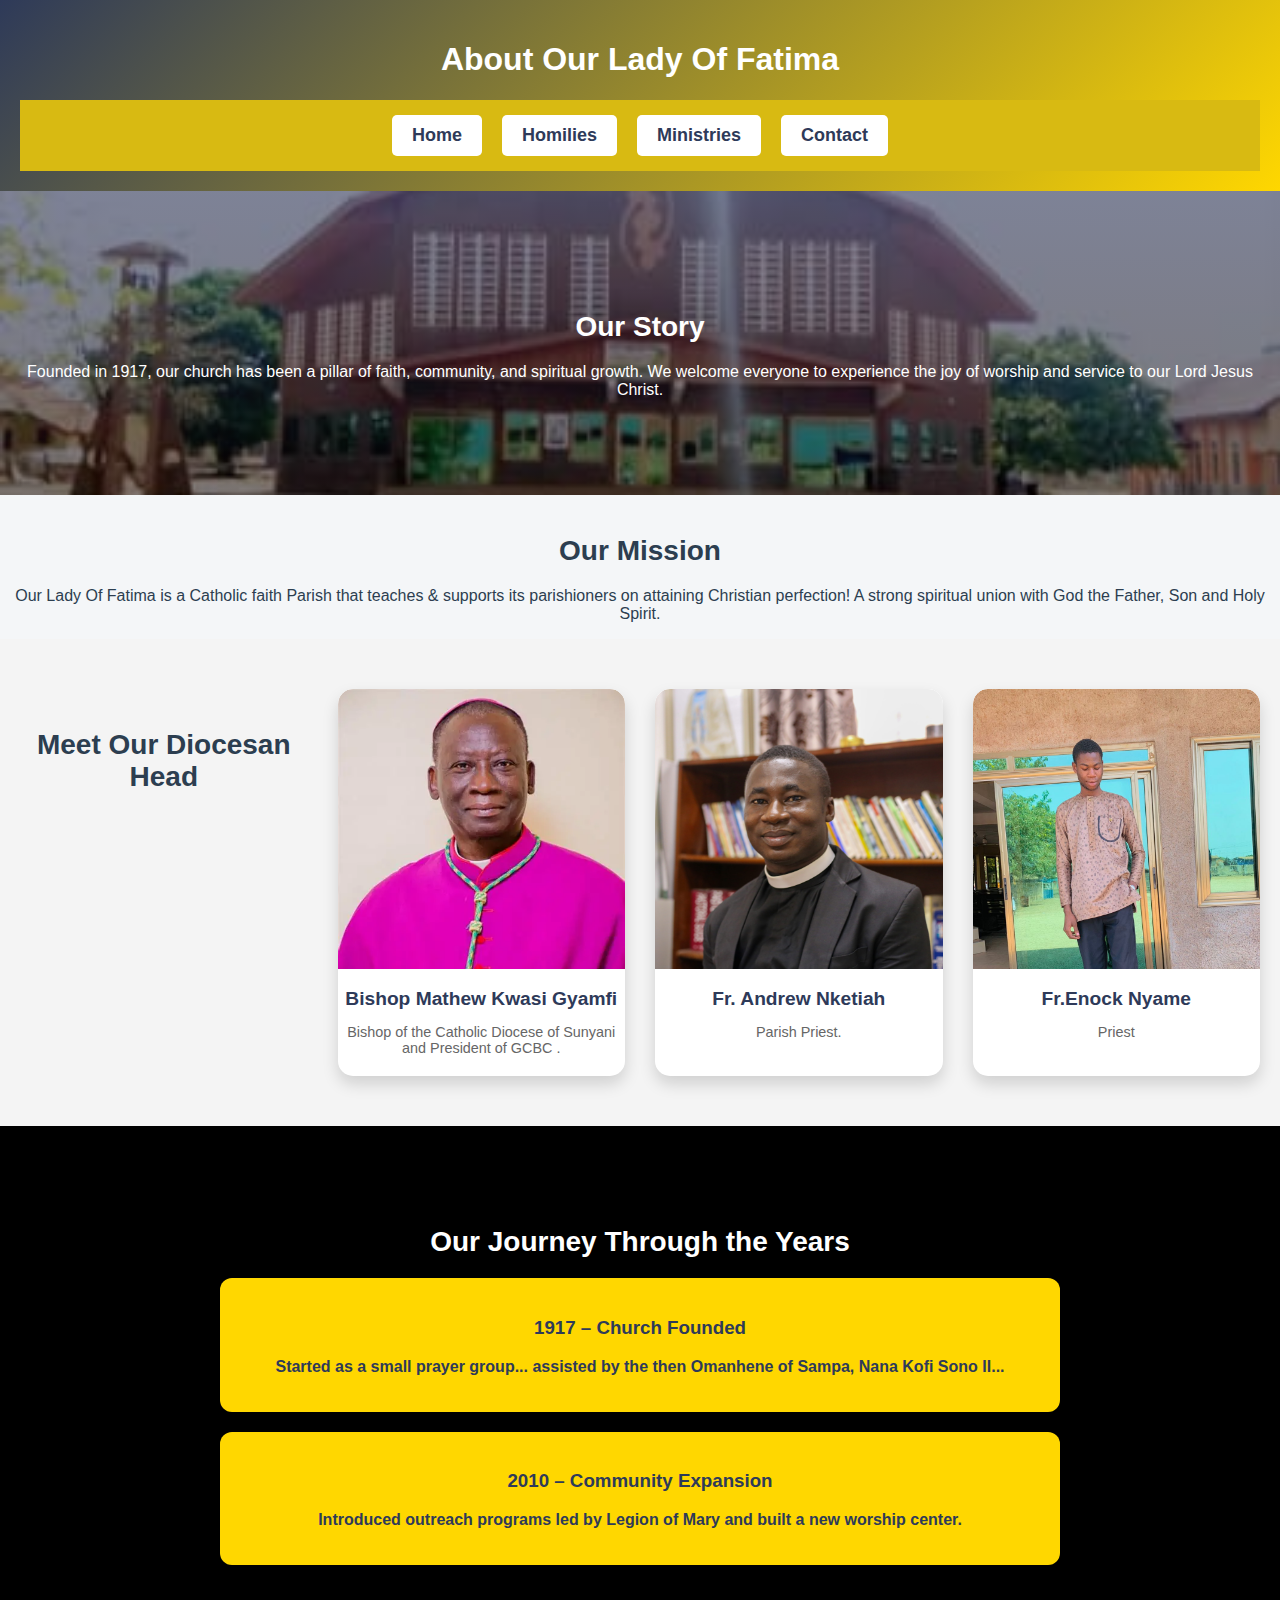
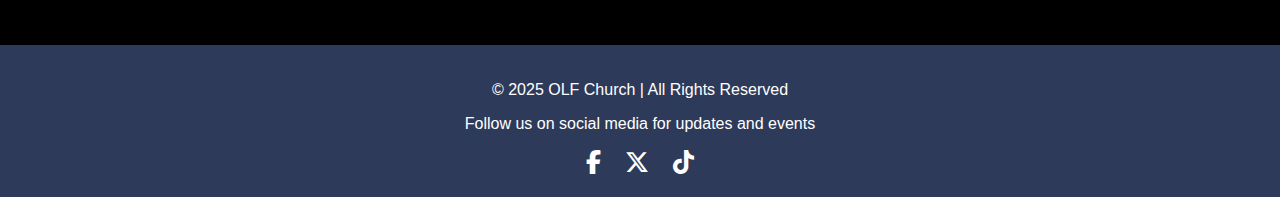
<file: about.html>
<!DOCTYPE html>
<html lang="en">
<head>
    <meta charset="UTF-8">
    <title>About Our Church</title>
    <link rel="stylesheet" href="styles.css">
</head>
<body>
    <header>
        <h1>About Our Lady Of Fatima</h1>
        <nav>
            <a href="index.html">Home</a> 
            <a href="Homilies.html">Homilies</a>
            <a href="ministries.html">Ministries</a>
            <a href="contact.html">Contact</a>
            <link rel="stylesheet" href="https://cdnjs.cloudflare.com/ajax/libs/font-awesome/6.5.0/css/all.min.css">

 
        </nav>
    </header>

    <section class="about">
        <h2>Our Story</h2>
        <p>Founded in 1917, our church has been a pillar of faith, community, and spiritual growth. We welcome everyone to experience the joy of worship and service to our Lord Jesus Christ.</p>
    </section>

    <section class="mission">
        <h2>Our Mission</h2>
        <p>Our Lady Of Fatima is a Catholic faith Parish that teaches & supports its parishioners on attaining Christian perfection! A strong spiritual union with God the Father, Son and Holy Spirit.</p>
    </section>

    <section class="leadership">
        <h2>Meet Our Diocesan Head</h2>
        <div class="leader-card">
            <img src="images/OIP (1).webp" alt="Senior Pastor">
            <h3>Bishop Mathew Kwasi Gyamfi </h3>
            <p>Bishop of the Catholic Diocese of Sunyani and President of GCBC .</p>
        </div>
        <div class="leader-card">
            <img src="images/FR.-ALBIN-5-USE-1-scaled.jpg" alt="Parish Priest ">
            <h3>Fr. Andrew Nketiah</h3>
            <p>Parish Priest.</p>
        </div>
        <div class="leader-card">
            <img src="images/WhatsApp Image 2025-06-20 at 16.43.28.jpeg" alt="Worship Leader">
            <h3>Fr.Enock Nyame</h3>
            <p> Priest</p>
        </div>
    </section>

    <section class="history">
  <h2>Our Journey Through the Years</h2>

  <div class="timeline-event">
    <h3>1917 – Church Founded</h3>
    <p>Started as a small prayer group... assisted by the then Omanhene of Sampa, Nana Kofi Sono II...</p>
  </div>

  <div class="timeline-event">
    <h3>2010 – Community Expansion</h3>
    <p>Introduced outreach programs led by Legion of Mary and built a new worship center.</p>
  </div>
</section>
     <footer>
        <p>&copy; 2025 OLF Church | All Rights Reserved</p>
        <p>Follow us on social media for updates and events</p>
        <div class="social-icons">
  <a href="https://web.facebook.com/sampaolfparish" target="_blank"><i class="fab fa-facebook-f"></i></a>
  <a href="https://x.com/YourChurchHandle" target="_blank"><i class="fab fa-x-twitter"></i></a>
  <a href="https://www.tiktok.com/@olfparishsampacds?lang=en" target="_blank"><i class="fab fa-tiktok"></i></a>
</div>
        
</footer>
    
</body>
</html>
</file>
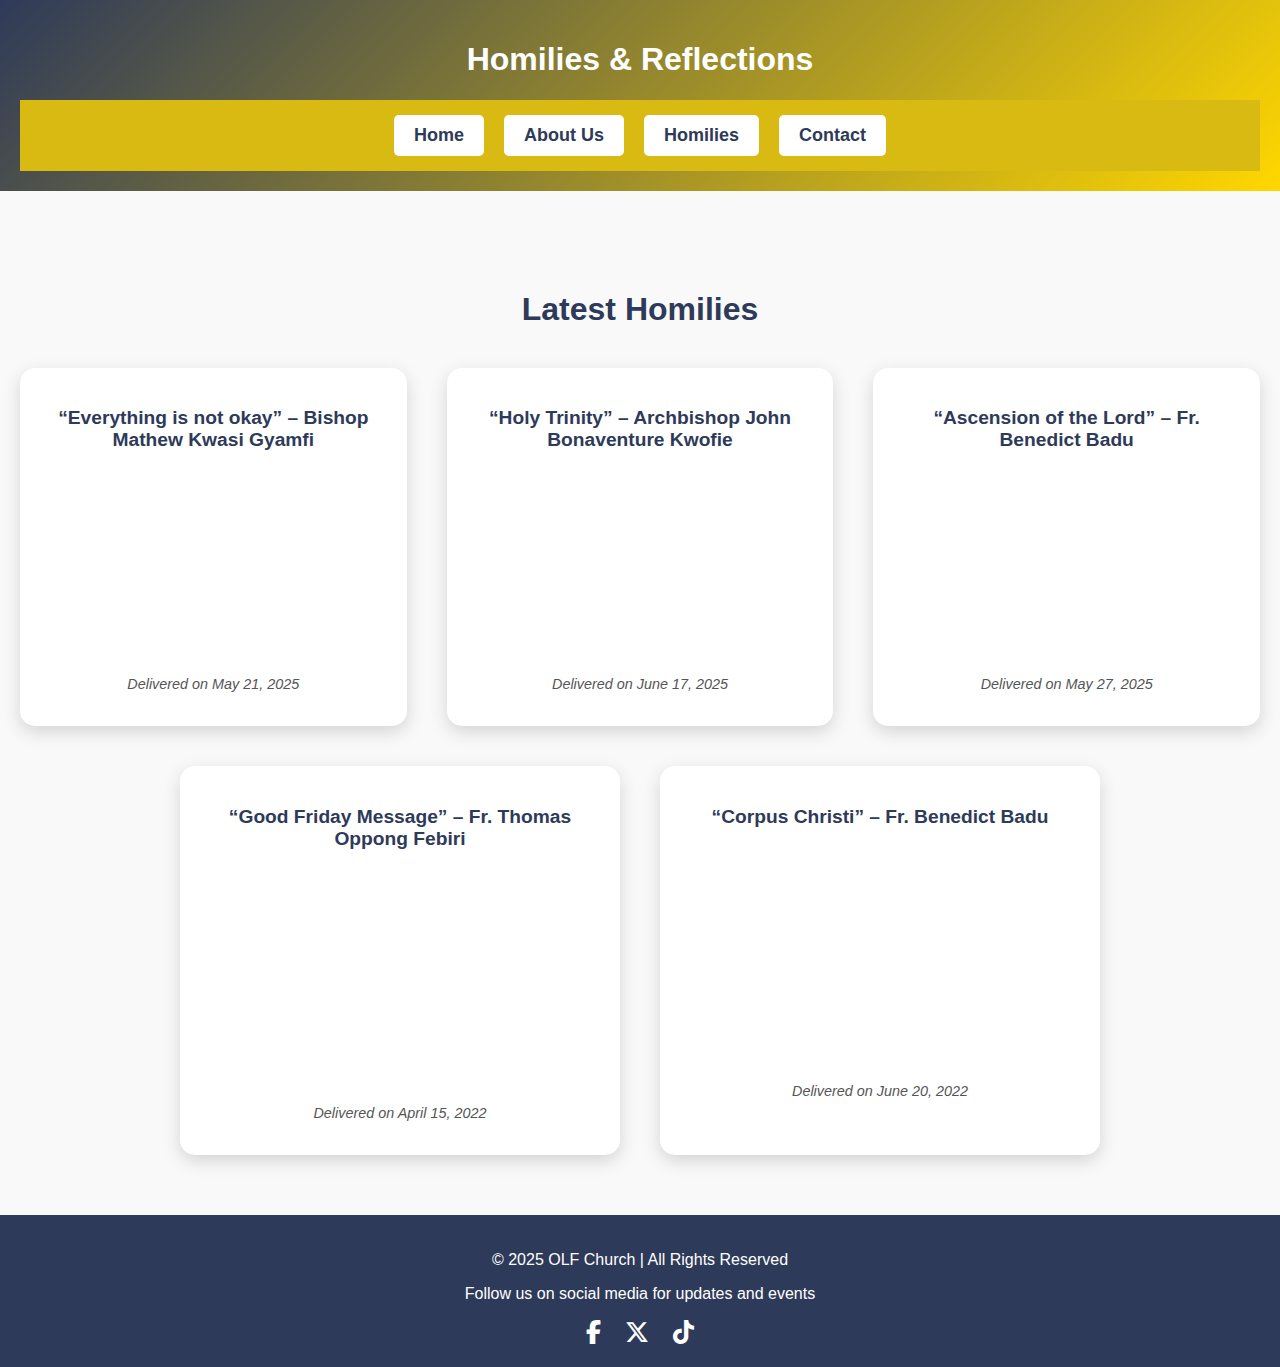
<file: Homilies.html>
<!DOCTYPE html>
<html lang="en">
<head>
  <meta charset="UTF-8">
  <title>Homilies | Our Church</title>
  <link rel="stylesheet" href="styles.css">
  <link rel="stylesheet" href="https://cdnjs.cloudflare.com/ajax/libs/font-awesome/6.5.0/css/all.min.css">

</head>
<body>

  <header>
    <h1>Homilies & Reflections</h1>
    <nav>
      <a href="index.html">Home</a>
      <a href="about.html">About Us</a>
      <a href="ministries.html">Homilies</a>
      <a href="contact.html">Contact</a>
    </nav>
  </header>
<section class="homilies">
  <h2>Latest Homilies</h2>
  <div class="homily-grid">

    <!-- Homily 1 -->
    <div class="homily-card">
      <h3>“Everything is not okay” – Bishop Mathew Kwasi Gyamfi</h3>
      <div class="video-wrapper">
        <iframe src="https://www.youtube.com/embed/H2yxmC_FLZs" title="Homily Video" allowfullscreen></iframe>
      </div>
      <p><em>Delivered on May 21, 2025</em></p>
    </div>

    <!-- Homily 2 -->
    <div class="homily-card">
      <h3>“Holy Trinity” – Archbishop John Bonaventure Kwofie</h3>
      <div class="video-wrapper">
        <iframe src="https://www.youtube.com/embed/1mQ-YjfgauA" title="The Light in Darkness Homily" allowfullscreen></iframe>
      </div>
      <p><em>Delivered on June 17, 2025</em></p>
    </div>

    <!-- Homily 3 -->
    <div class="homily-card">
      <h3>“Ascension of the Lord” – Fr. Benedict Badu</h3>
      <div class="video-wrapper">
        <iframe src="https://www.youtube.com/embed/ZKmPPeraFfg" title="Ascension of the Lord Homily" allowfullscreen></iframe>
      </div>
      <p><em>Delivered on May 27, 2025</em></p>
    </div>

    <!-- Homily 4 -->
    <div class="homily-card">
      <h3>“Good Friday Message” – Fr. Thomas Oppong Febiri</h3>
      <div class="video-wrapper">
        <iframe src="https://www.youtube.com/embed/JBwbrQPCT4c" title="Good Friday Message Homily" allowfullscreen></iframe>
      </div>
      <p><em>Delivered on April 15, 2022</em></p>
    </div>

    
    <div class="homily-card">
      <h3>“Corpus Christi” – Fr. Benedict Badu</h3>
      <div class="video-wrapper">
        <iframe src="https://www.youtube.com/embed/mFkt5CRDueU" title="Corpus Christi Homily" allowfullscreen></iframe>
      </div>
      <p><em>Delivered on June 20, 2022</em></p>
    </div>
  </div>
</section>

  <footer>
        <p>&copy; 2025 OLF Church | All Rights Reserved</p>
        <p>Follow us on social media for updates and events</p>
        <div class="social-icons">
  <a href="https://web.facebook.com/sampaolfparish" target="_blank"><i class="fab fa-facebook-f"></i></a>
  <a href="https://x.com/Enock Nyame" target="_blank"><i class="fab fa-x-twitter"></i></a>
  <a href="https://www.tiktok.com/@olfparishsampacds?lang=en" target="_blank"><i class="fab fa-tiktok"></i></a>
</div>
        
</footer>

</body>
</html>
</file>
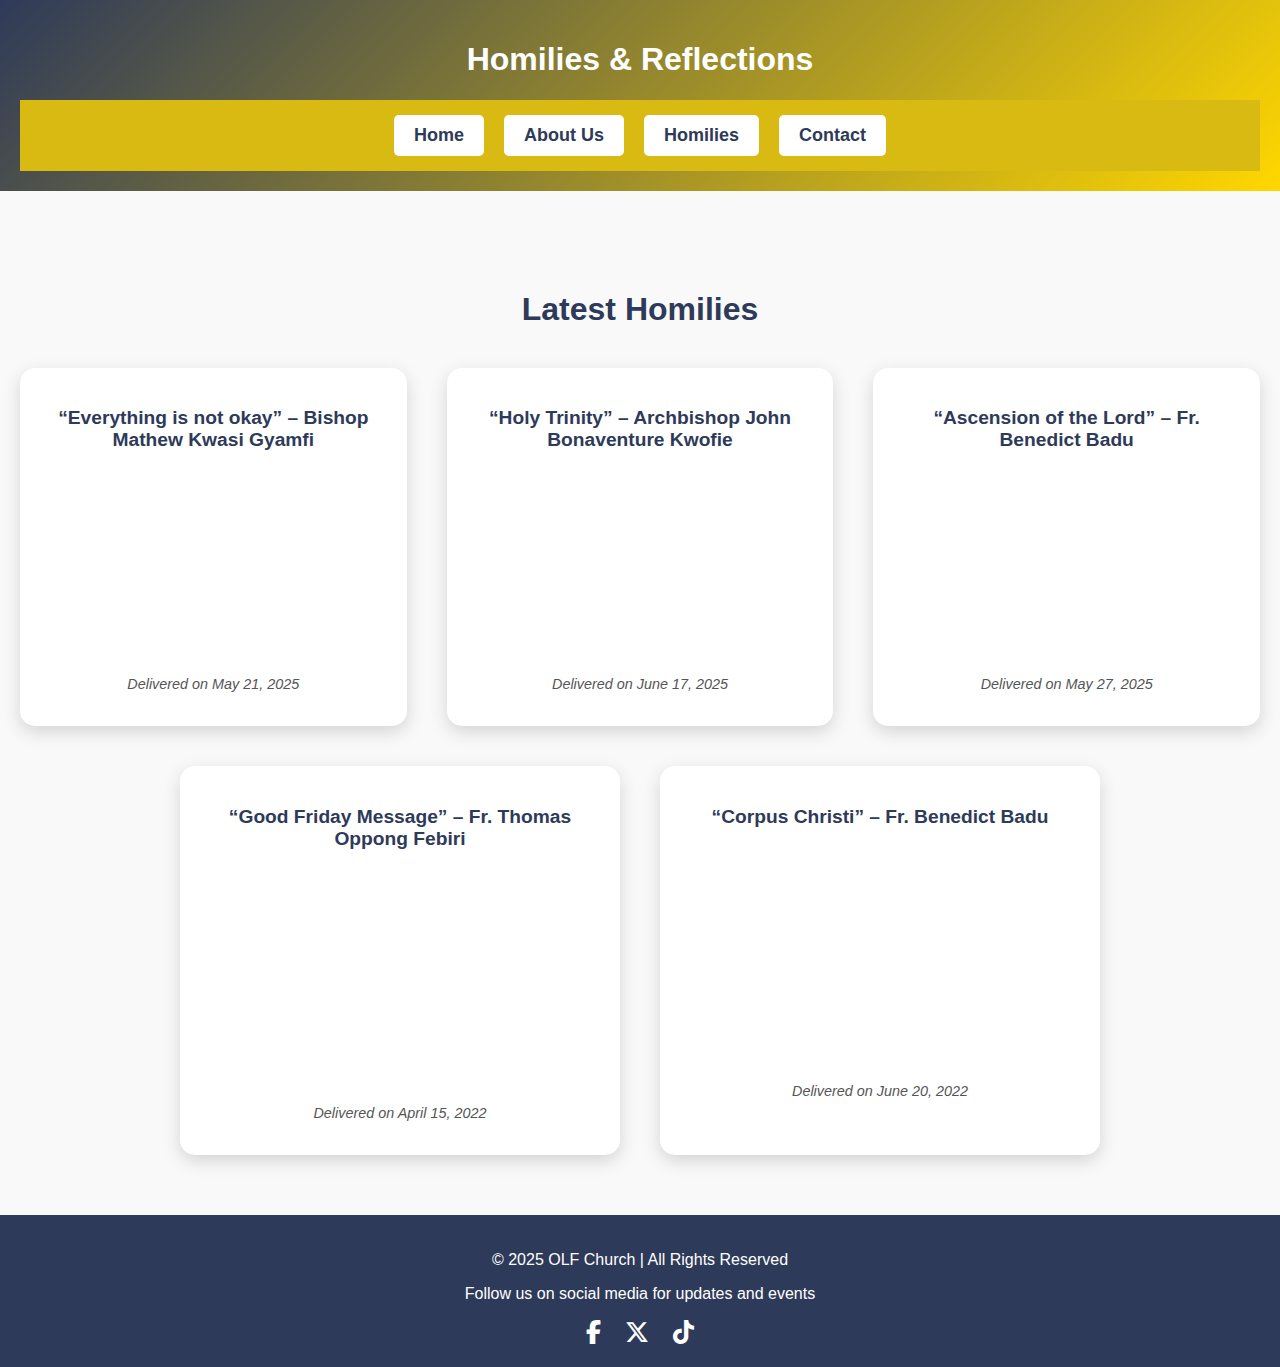
<file: Homilies.html.html>
<!DOCTYPE html>
<html lang="en">
<head>
  <meta charset="UTF-8">
  <title>Homilies | Our Church</title>
  <link rel="stylesheet" href="styles.css">
  <link rel="stylesheet" href="https://cdnjs.cloudflare.com/ajax/libs/font-awesome/6.5.0/css/all.min.css">

</head>
<body>

  <header>
    <h1>Homilies & Reflections</h1>
    <nav>
      <a href="index.html">Home</a>
      <a href="about.html">About Us</a>
      <a href="ministries.html">Homilies</a>
      <a href="contact.html">Contact</a>
    </nav>
  </header>
<section class="homilies">
  <h2>Latest Homilies</h2>
  <div class="homily-grid">

    <!-- Homily 1 -->
    <div class="homily-card">
      <h3>“Everything is not okay” – Bishop Mathew Kwasi Gyamfi</h3>
      <div class="video-wrapper">
        <iframe src="https://www.youtube.com/embed/H2yxmC_FLZs" title="Homily Video" allowfullscreen></iframe>
      </div>
      <p><em>Delivered on May 21, 2025</em></p>
    </div>

    <!-- Homily 2 -->
    <div class="homily-card">
      <h3>“Holy Trinity” – Archbishop John Bonaventure Kwofie</h3>
      <div class="video-wrapper">
        <iframe src="https://www.youtube.com/embed/1mQ-YjfgauA" title="The Light in Darkness Homily" allowfullscreen></iframe>
      </div>
      <p><em>Delivered on June 17, 2025</em></p>
    </div>

    <!-- Homily 3 -->
    <div class="homily-card">
      <h3>“Ascension of the Lord” – Fr. Benedict Badu</h3>
      <div class="video-wrapper">
        <iframe src="https://www.youtube.com/embed/ZKmPPeraFfg" title="Ascension of the Lord Homily" allowfullscreen></iframe>
      </div>
      <p><em>Delivered on May 27, 2025</em></p>
    </div>

    <!-- Homily 4 -->
    <div class="homily-card">
      <h3>“Good Friday Message” – Fr. Thomas Oppong Febiri</h3>
      <div class="video-wrapper">
        <iframe src="https://www.youtube.com/embed/JBwbrQPCT4c" title="Good Friday Message Homily" allowfullscreen></iframe>
      </div>
      <p><em>Delivered on April 15, 2022</em></p>
    </div>

    
    <div class="homily-card">
      <h3>“Corpus Christi” – Fr. Benedict Badu</h3>
      <div class="video-wrapper">
        <iframe src="https://www.youtube.com/embed/mFkt5CRDueU" title="Corpus Christi Homily" allowfullscreen></iframe>
      </div>
      <p><em>Delivered on June 20, 2022</em></p>
    </div>
  </div>
</section>

  <footer>
        <p>&copy; 2025 OLF Church | All Rights Reserved</p>
        <p>Follow us on social media for updates and events</p>
        <div class="social-icons">
  <a href="https://web.facebook.com/sampaolfparish" target="_blank"><i class="fab fa-facebook-f"></i></a>
  <a href="https://x.com/YourChurchHandle" target="_blank"><i class="fab fa-x-twitter"></i></a>
  <a href="https://www.tiktok.com/@olfparishsampacds?lang=en" target="_blank"><i class="fab fa-tiktok"></i></a>
</div>
        
</footer>

</body>
</html>
</file>
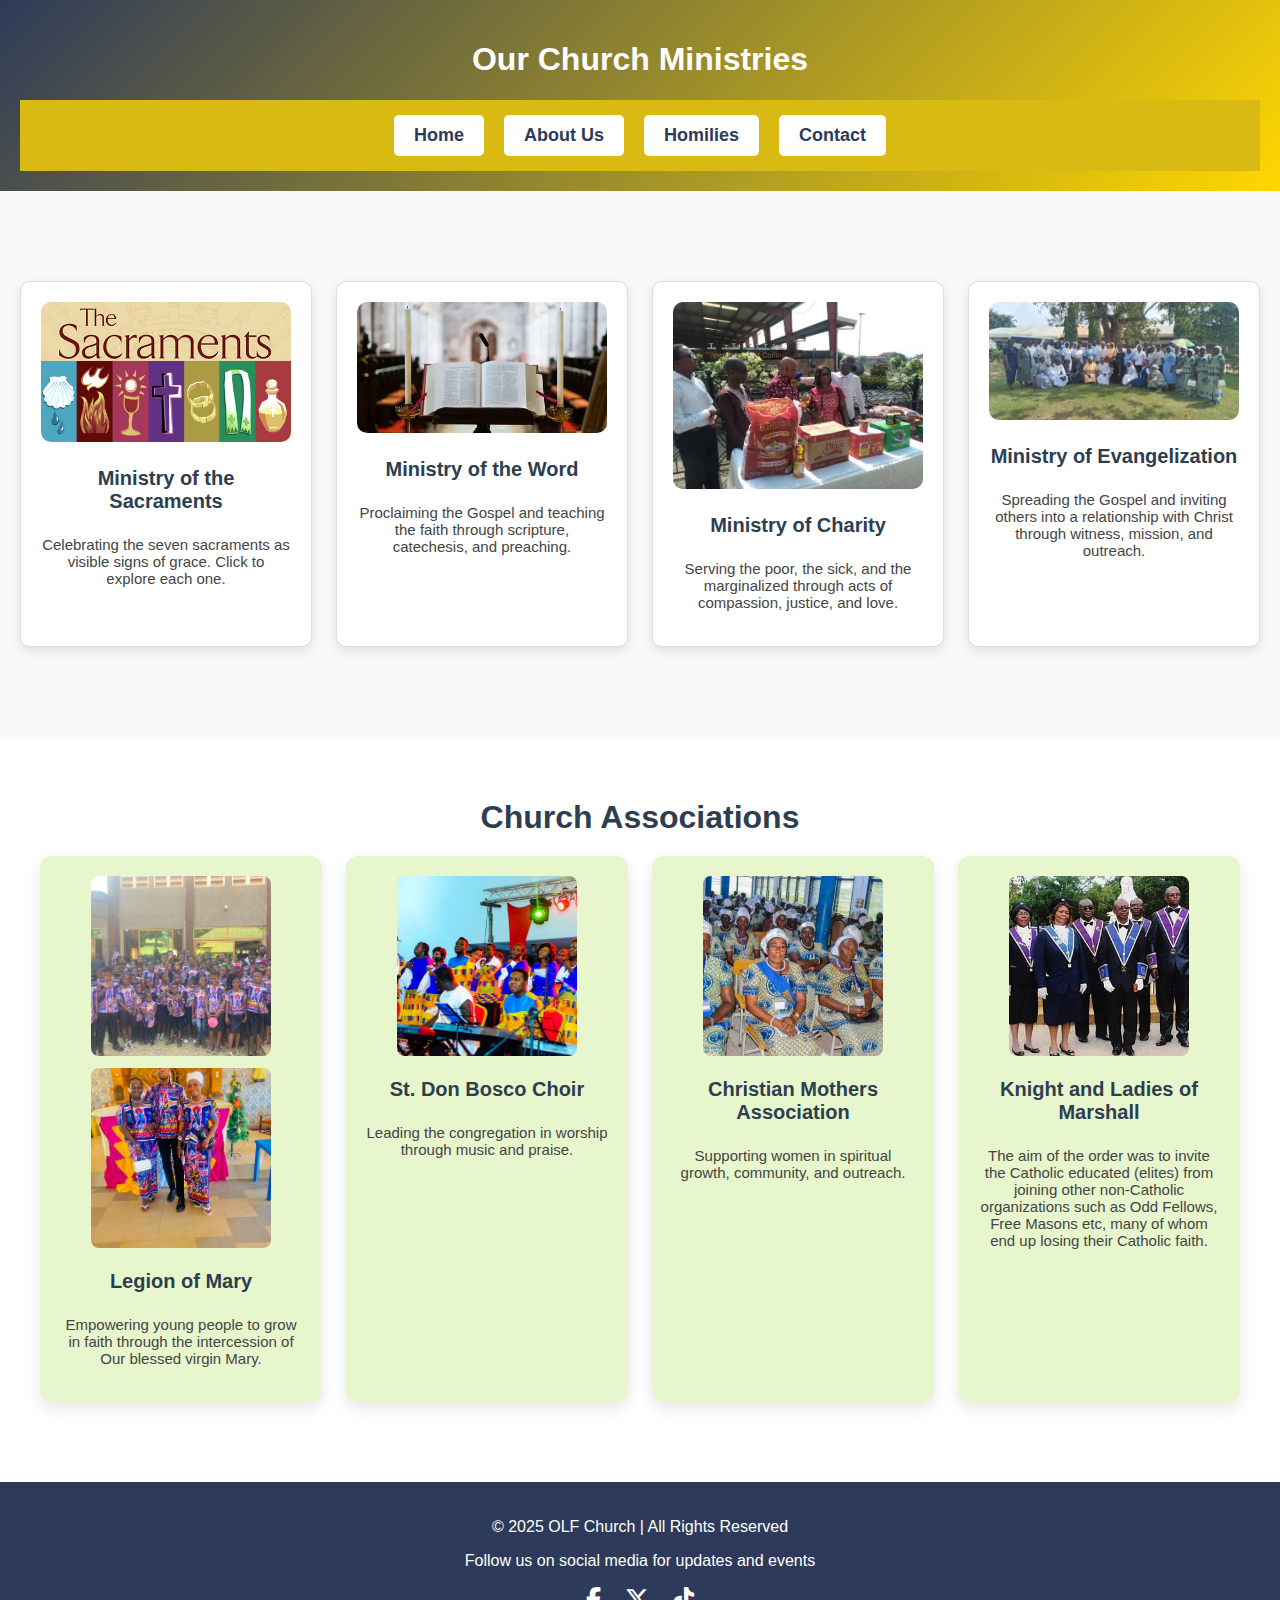
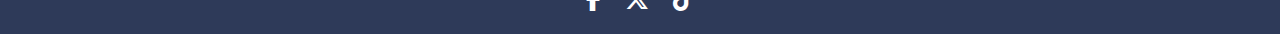
<file: ministries.html>
<!DOCTYPE html>
<html lang="en">
<head>
  <meta charset="UTF-8">
  <title>Ministries | Our Church</title>
  <link rel="stylesheet" href="styles.css">
  <link rel="stylesheet" href="https://cdnjs.cloudflare.com/ajax/libs/font-awesome/6.5.0/css/all.min.css">

  <style>
    .ministries{
        background: #f9f9f9;
        padding: 60px 20px;
        text-align: center;
    }

    .ministry-card {
      background: white;
      border: 1px solid #ddd;
      border-radius: 10px;
      padding: 20px;
      margin: 30px auto;
      max-width: 800px;
      box-shadow: 0 4px 12px rgba(0,0,0,0.1);
      transition: pionter;
    }
    .ministry-card img {
        width: 100%;
        height: auto;
        border-radius: 10px;
        margin-bottom:15px ;
    }
    .sacrament-gallery {
        display: none;
        margin-top:20px;
        text-align: left;
    }
    .sacrament-item {
      margin-bottom: 20px;
    }

    .sacrament-item img {
      width: 100%;
      height: 400px;
      border-radius: 8px;
      margin: 10px 0;
      box-shadow: 0 4px 8px rgba(0,0,0,0.1);
    }
    .sacrament-item h4 {
      color: #2E3A59;
    }
    .sacrament-item p {
      color: #555;
      font-size: 0.9rem;
    }
  </style>
</head>
<body>

  <header>
    <h1>Our Church Ministries</h1>
    <nav>
      <a href="index.html">Home</a>
      <a href="about.html">About Us</a>
      <a href="Homilies.html">Homilies</a>
      <a href="contact.html">Contact</a>
    </nav>
  </header>
<section class="ministries">
  <div class="ministry-card" onclick="toggleSacraments()">
  <img src="images/Sacraments1.jpg" alt="Ministry of the Sacraments">
  <h3>Ministry of the Sacraments</h3>
  <p>Celebrating the seven sacraments as visible signs of grace. Click to explore each one.</p>

  <div id="sacrament-gallery" style="display: none; margin-top: 20px;">
    <div class="sacrament-item">
      <h4>Baptism</h4>
      <img src="images/Baptism.jpg" alt="Baptism">
      <p>The gateway to Christian life — cleansing us from original sin and making us children of God.</p>
    </div>
    <div class="sacrament-item">
      <h4>Confirmation</h4>
      <img src="images/IMG-20230709-WA0019.webp" alt="Confirmation">
      <p>Strengthens our bond with Christ and equips us with the gifts of the Holy Spirit.</p>
    </div>
    <div class="sacrament-item">
      <h4>Eucharist</h4>
      <img src="images/Eucharist.jpg" alt="Eucharist">
      <p>The source and summit of our faith — partaking in the Body and Blood of Christ for eternal life.</p>
    </div>
    <div class="sacrament-item">
      <h4>Penance (Confession)</h4>
      <img src="images/confession.jpg" alt="Penance">
      <p>God’s mercy in action — restoring us through forgiveness and reconciliation through the Priest.</p>
    </div>
    <div class="sacrament-item">
      <h4>Anointing of the Sick</h4>
      <img src="images/Anioting.jpg" alt="Anointing of the Sick">
      <p>Healing grace and comfort for those who are ill, suffering, or near death.</p>
    </div>
    <div class="sacrament-item">
      <h4>Holy Orders</h4>
      <img src="images/Holy orders.jpg" alt="Holy Orders">
      <p>Ordains men to serve as deacons, priests, and bishops and sisters in the mission of the Church.</p>
    </div>
    <div class="sacrament-item">
      <h4>Matrimony</h4>
      <img src="images/The-catholic-wedding-ceremony.webp" alt="Matrimony">
      <p>The sacred union of husband and wife — a visible sign of Christ’s love for the Church.</p>
    </div>
  </div>
</div>

  <div class="ministry-card">
    <img src="images/OIP (2).webp" alt="Ministry of the Word">
    <h3>Ministry of the Word</h3>
    <p>Proclaiming the Gospel and teaching the faith through scripture, catechesis, and preaching.</p>
  </div>



    <div class="ministry-card" >
      <img src="images/Social-Donation-Church.webp" alt="Ministry of Charity">
      <h3>Ministry of Charity</h3>
      <p>Serving the poor, the sick, and the marginalized through acts of compassion, justice, and love.</p>
    </div>

    <div class="ministry-card">
      <img src="images/CAVDAG-Participants-for-a-group-photo-with-the-Bishop-of-Obuasi-Most-Rev-John-Afoakwah-Some-members-of-the-Christian-Mothers-Association-and-other-Invited-Guests-at-Christian-Village-Santasi..jpeg" alt="Ministry of Evangelization">
      <h3>Ministry of Evangelization</h3>
      <p>Spreading the Gospel and inviting others into a relationship with Christ through witness, mission, and outreach.</p>
    </div>
  </section>

    
<div class="section-wrapper">
  <h1 class="section-heading">Church Associations</h1>

  <section class="associations">
    <div class="association-card">
      <img src="images/WhatsApp Image 2025-06-19 at 10.11.59.jpeg" alt="Legion of Mary">
      <img src="images/WhatsApp Image 2025-06-20 at 16.43.28 (1).jpeg" alt="Legion of Mary">
      <h3>Legion of Mary</h3>
      <p>Empowering young people to grow in faith through the intercession of Our blessed virgin Mary.</p>
    </div>

    <div class="association-card">
      <img src="images/R (2).jpg" alt="St Don Bosco Choir">
      <h3>St. Don Bosco Choir</h3>
      <p>Leading the congregation in worship through music and praise.</p>
    </div>

    <div class="association-card">
      <img src="images/CMA.jpg" alt="Christian Mothers Association">
      <h3>Christian Mothers Association</h3>
      <p>Supporting women in spiritual growth, community, and outreach.</p>
    </div>

    <div class="association-card">
      <img src="images/marshall.jpg" alt="Knight and Ladies of Marshall">
      <h3>Knight and Ladies of Marshall</h3>
      <p>The aim of the order was to invite the Catholic educated (elites) from joining other non-Catholic organizations such as Odd Fellows, Free Masons etc, many of whom end up losing their Catholic faith.</p>
    </div>
  </section>
</div>
    <!-- Add more associations as needed --> 

  </section> 
           <footer>
        <p>&copy; 2025 OLF Church | All Rights Reserved</p>
        <p>Follow us on social media for updates and events</p>
        <div class="social-icons">
  <a href="https://web.facebook.com/sampaolfparish" target="_blank"><i class="fab fa-facebook-f"></i></a>
  <a href="https://x.com/SieEnockYaw5" target="_blank"><i class="fab fa-x-twitter"></i></a>
  <a href="https://www.tiktok.com/@olfparishsampacds?lang=en" target="_blank"><i class="fab fa-tiktok"></i></a>
</div>
       
</footer>

  <script>
  function toggleSacraments() {
    const gallery = document.getElementById("sacrament-gallery");
    if (gallery) {
      gallery.style.display = (gallery.style.display === "none") ? "block" : "none";
    }
  }
</script>


</body>
</html>
</file>
<file: styles.css>
/* General Styling */
/* =================== General Styling =================== */
body {
  font-family: 'Poppins', sans-serif;
  margin: 0;
  padding: 0;
  background: #f5f5f5;
  text-align: center;
}

/* =================== Header =================== */
/* Header container */
header {
  background: linear-gradient(135deg, #2E3A59, #FFD700);
  color: white;
  padding: 20px;
}

/* Top row: title left, logo right */
.header-row{
  display: flex;
  justify-content: center;
  align-items: center;
  flex-wrap: wrap;
}
.site-title{
  flex:1;
  text-align: center;
  font-size:1.8rem;
  margin:0;
}
.header-logo-group {
  display: flex;
  justify-content: center;
  align-items: center;
  flex-wrap: wrap;

  position:relative;
  
}
.pray-banner {
  text-align: center;
  font-size: 2rem;
  margin-top: 20px;
  font-weight: 600;
  color: #4b2e2e; /* maybe a deep warm tone or your theme’s gold */
}
.pray-banner {
  animation: fadeInUp 1s ease forwards;
}

@keyframes fadeInUp {
  from {
    opacity: 0;
    transform: translateY(10px);
  }
  to {
    opacity: 1;
    transform: translateY(0);
  }
}


/* Logo styling */
.logo {
  width: 80px;
  height: 80px;
  object-fit: cover;
  border-radius: 50%;
  display: block ;
}

/* Nav bar styling */
.main-nav {
  display: flex;
  justify-content: center;
  flex-wrap: wrap;
  gap: 1.5rem;
  background: #d8ba12;
  padding: 15px;
  border-radius: 5px;
  margin-top: 1rem;
}

.main-nav a {
  color: #2E3A59;
  background: white;
  padding: 10px 20px;
  border-radius: 5px;
  text-decoration: none;
  font-weight: bold;
  font-size: 16px;
  transition: background 0.3s ease;
}

.main-nav a:hover {
  background: #FFA500;
  color: white;
}

header {
  background: linear-gradient(135deg, #2E3A59, #FFD700);
  color: white;
  padding: 20px;
}
.logo {
  width: 60px;        /* 🔧 Adjust this down from 60px if it still feels large */
  height: 80px;       /* 🔧 Adjust this down from 50px if it still feels large */
  max-height: 60px;   /* Optional: caps the height */
  object-fit: cover;
  border-radius: 6px;
}


/* =================== Navigation =================== */
nav {
  display: flex;
  justify-content: center;
  flex-wrap: wrap;
  gap: 20px;
  padding: 15px;
  background: #d8ba12;
}

nav a {
  color: #2E3A59;
  text-decoration: none;
  font-size: 18px;
  font-weight: bold;
  padding: 10px 20px;
  background: white;
  border-radius: 5px;
  transition: 0.3s ease-in-out;
}
.navbar li a.active {
  color: #ba8b00; /* a warm gold tone */
  font-weight: 600;
  border-bottom: 2px solid #ba8b00;
}
nav a.active {
  color: #ba8b00; /* a warm gold tone */
  font-weight: 600;
  border-bottom: 2px solid #ba8b00;
}

nav a:hover {
  background: #FFA500;
  color: white;
}

/* =================== Hero Section =================== */
.hero {
  position: relative;
  background: url('images/R.jpg') no-repeat center center;
  background-size: cover;
  height: 100vh;
  display: flex;
  flex-direction: column;
  justify-content: center;
  align-items: center;
  color: white;
  text-shadow: 2px 2px 8px rgba(0, 0, 0, 0.5);
}
.hero::before {
  content: "";
  position: absolute;
  top: 0; left: 0;
  width: 100%;
  height: 100%;
  background: linear-gradient(rgba(46, 58, 89, 0.8), rgba(255, 215, 0, 0.7));
  z-index: 1;
}
.hero h2, .hero p, .hero button {
  position: relative;
  z-index: 2;
}
.hero button {
  padding: 15px 25px;
  background: #FFD700;
  border: none;
  font-size: 18px;
  cursor: pointer;
  border-radius: 5px;
  transition: 0.3s ease-in-out;
}
.hero button:hover {
  background: #FFA500;
}

/* =================== Landing Section Layout =================== */
.landing-container {
  display: flex;
  flex-direction: row;
  flex-wrap: wrap;
  gap: 40px;
  padding: 40px 20px;
}
.left-side, .right-side {
  flex: 1;
  min-width: 300px;
  padding: 20px;
}
body {
  margin: 0;
  font-family: 'Segoe UI', sans-serif;
  background-color: #f4f6f8;
  color: #2c3e50;
}

/* Shared Title Styling */
h2 {
  text-align: center;
  font-size: 28px;
  margin: 40px 0 20px;
}

/* Section Wrapper */
.section {
  padding: 0 20px 40px;
}
.ministries {
  padding: 40px 20px;
  display: flex;
  flex-wrap: wrap;
  gap: 24px;
  justify-content: center;
  background-color: #f5f8fc;
}

.ministry-card {
  background: #e7f6cd;
  border-radius: 12px;
  box-shadow: 0 6px 16px rgba(0, 0, 0, 0.1);
  width: 300px;
  padding: 20px;
  text-align: center;
  transition: transform 0.3s ease;
  cursor: pointer;
  display: flex;
  flex-direction: column;
  align-items: center;
}

.ministry-card:hover {
  transform: translateY(-8px);
  box-shadow: 0 12px 24px rgba(0, 0, 0, 0.15);
}

.ministry-card img {
  width: 180px;
  height: 180px;
  object-fit: cover;
  border-radius: 8px;
  margin-bottom: 12px;
}

.ministry-card h3 {
  margin: 10px 0 8px;
  font-size: 20px;
  color: #2c3e50;
}

.ministry-card p {
  font-size: 15px;
  color: #444;
}

/* Sacrament gallery inside the first card */
#sacrament-gallery {
  margin-top: 20px;
}

.sacrament-item {
  margin-top: 20px;
  text-align: left;
  background-color: #ffffff;
  padding: 12px;
  border-radius: 8px;
  box-shadow: 0 2px 6px rgba(0, 0, 0, 0.05);
}

.sacrament-item img {
  width: 100%;
  height: 160px;
  object-fit: cover;
  border-radius: 6px;
  margin-top: 8px;
}

.sacrament-item h4 {
  margin: 0 0 6px;
  font-size: 18px;
  color: #3c4f3f;
}
@media (max-width: 768px) {
  .ministry-card {
    width: 90%;
  }
 

}
.section-wrapper {
  text-align: center;
  padding: 40px 20px;
  background-color: white;
}

.section-heading {
  font-size: 2rem;
  margin-bottom: 20px;
}

.associations {
  display: grid;
  grid-template-columns: repeat(auto-fit, minmax(280px, 1fr));
  gap: 24px;
  max-width: 1200px;
  margin: 0 auto;
  width: 100%;
  background-color: white;
  padding-bottom: 40px;
}

.association-card {
  background: #e7f6cd;
  border-radius: 12px;
  box-shadow: 0 6px 16px rgba(0, 0, 0, 0.1);
  padding: 20px;
  text-align: center;
  transition: transform 0.3s ease;
  cursor: pointer;
  display: flex;
  flex-direction: column;
  align-items: center;
}

.association-card:hover {
  transform: translateY(-8px);
  box-shadow: 0 12px 24px rgba(0, 0, 0, 0.15);
}

.association-card img {
  width: 180px;
  height: 180px;
  object-fit: cover;
  border-radius: 8px;
  margin-bottom: 12px;
}

.association-card h3 {
  font-size: 20px;
  margin: 10px 0 8px;
  color: #2c3e50;
}

.association-card p {
  font-size: 15px;
  color: #444;
}

@media (max-width: 768px) {
  .associations {
    grid-template-columns: 1fr;
  }

  .association-card {
    width: 90%;
    max-width: none;
  }
}

/* Footer styling */
.site-footer {
  background-color: #001f3f; /* Navy blue */
  color: white;
  text-align: center;
  padding: 40px 20px;
  font-size: 14px;
}
.event-section {
  display: flex;
  flex-wrap: wrap;
  gap: 24px;
  justify-content: center;
  padding: 40px 20px;
  background-color: #f5f8fc; /* light background */
}

.event-card {
  padding: 20px;
  border-radius: 12px;
  width: 300px;
  text-align: center;
  transition: transform 0.3s ease;
  box-shadow: 0 6px 16px rgba(0, 0, 0, 0.1);
  display: flex;
  flex-direction: column;
  align-items: center;
  cursor: pointer;
}

.event-card:hover {
  transform: translateY(-6px);
  box-shadow: 0 12px 24px rgba(0, 0, 0, 0.2);
}

/* Add unique background colors per card */
.event-card:nth-child(1) { background-color: #FFD700; color: #2E3A59; }
.event-card:nth-child(2) { background-color: #FF5733; color: white; }
.event-card:nth-child(3) { background-color: #28A745; color: white; }
.event-card:nth-child(4) { background-color: #007BFF; color: white; }

.event-card img {
  width: 180px;
  height: 180px;
  object-fit: cover;
  border-radius: 8px;
  margin-bottom: 12px;
}

.event-card h3 {
  margin: 10px 0 8px;
  font-size: 20px;
}

.event-card p {
  font-size: 15px;
}
@media (max-width: 768px) {
  .event-card {
    width: 90%;
  }
}


/* =================== Contact =================== */
.contact-section {
  background: #f0f2f5;
  padding: 60px 20px;
}
.contact-container {
  max-width: 600px;
  margin: auto;
  background: white;
  padding: 40px;
  border-radius: 10px;
  box-shadow: 0 8px 25px rgba(0,0,0,0.1);
}
.contact-container h1 {
  color: #007bff;
  margin-bottom: 10px;
}
form input,
form textarea {
  width: 100%;
  padding: 15px;
  margin-bottom: 15px;
  border-radius: 5px;
  border: 1px solid #ddd;
}
form button {
  background-color: #007bff;
  color: white;
  border: none;
  padding: 12px 25px;
  border-radius: 5px;
  font-weight: bold;
  cursor: pointer;
}
form button:hover {
  background-color: #0056b3;
}
.card {
  max-width: 400px;
  margin: 50px auto;
  padding: 20px;
  box-shadow: 0 4px 8px rgba(0,0,0,0.1);
  border-radius: 8px;
  background-color: #fff;
  font-family: Arial, sans-serif;
}

.card h2 {
  text-align: center;
  margin-bottom: 20px;
}

.card form label {
  display: block;
  margin-top: 10px;
}

.card form input {
  width: 100%;
  padding: 8px;
  margin-top: 5px;
  box-sizing: border-box;
}

.card form button {
  margin-top: 20px;
  width: 100%;
  padding: 10px;
  background-color: #0078D4;
  color: white;
  border: none;
  border-radius: 4px;
  cursor: pointer;
}


* =================== Responsive Breakpoints =================== */
@media (max-width: 768px) {
  nav {
    display: flex;
    flex-direction: column;
    align-items: center;
    width: 100%;
    gap: 10px;
  }

  nav a {
    display: block;
    width: 90%;  /* Keeps buttons wide but with breathing space */
    text-align: center;
    padding: 12px 0;
    font-size: 16px;
  }

  .landing-container {
    flex-direction: column;
  }

  .event-card {
    width: 90%;
  }
}
.about {
  background: url('images/WhatsApp\ Image\ 2025-06-19\ at\ 07.29.46.jpeg') no-repeat center center;
  background-size: cover;
  padding: 80px 20px;
  color: white;
  text-align: center;
  position: relative;
}
.about::before {
  content: "";
  position: absolute;
  top: 0; left: 0;
  width: 100%;
  height: 100%;
  background: linear-gradient(rgba(46, 58, 89, 0.6), rgba(0, 0, 0, 0.5));
  z-index: 1;
}

.about * {
  position: relative;
  z-index: 2;
}

footer {
  background-color: #2E3A59; /* Deep navy-blue */
  color: white;
  padding: 20px;
  text-align: center;
}
.contact {
  background-color: #2E3A59; /* Navy blue */
  color: white;
  padding: 60px 20px;
  text-align: center;
  border-radius: 12px;
  margin: 40px auto;
  max-width: 800px;
  box-shadow: 0 8px 16px rgba(0, 0, 0, 0.2);
}

.contact-section {
  background: linear-gradient(135deg, #2E3A59, #FFD700); /* Gradient for flair */
  color: rgb(82, 12, 247);
  padding: 60px 20px;
  text-align: center;
}

.contact-container {
  max-width: 600px;
  margin: auto;
  background: rgba(255, 255, 255, 0.1); /* Slight white overlay */
  padding: 40px;
  border-radius: 10px;
  backdrop-filter: blur(5px);
  box-shadow: 0 8px 25px rgba(0,0,0,0.2);
}

.contact-container h1 {
  margin-bottom: 10px;
  font-size: 2rem;
  color: #FFD700;
}

.contact-container p {
  margin-bottom: 20px;
  font-size: 1rem;
  color: #f0f0f0;
}

form input,
form textarea {
  width: 100%;
  padding: 15px;
  margin-bottom: 15px;
  border-radius: 5px;
  border: none;
  font-size: 1em;
}

form button {
  background-color: #FFD700;
  color: #2E3A59;
  border: none;
  padding: 12px 25px;
  border-radius: 5px;
  cursor: pointer;
  font-weight: bold;
  transition: 0.3s ease-in-out;
}

form button:hover {
  background-color: #FFA500;
  color: white;
  
}
.appointment {
  background-color: #2E3A59;
  color: white;
  padding: 60px 20px;
  text-align: center;
  border-radius: 12px;
  margin: 40px auto;
  max-width: 800px;
  box-shadow: 0 8px 16px rgba(0, 0, 0, 0.2);
}

.appointment-section {
  background: linear-gradient(135deg, #2E3A59, #90EE90); /* Navy to light green */
  color: #1b1b1b;
  padding: 60px 20px;
  text-align: center;
}

.appointment-container {
  max-width: 600px;
  margin: auto;
  background: rgba(255, 255, 255, 0.1);
  padding: 40px;
  border-radius: 10px;
  backdrop-filter: blur(5px);
  box-shadow: 0 8px 25px rgba(0,0,0,0.2);
}

.appointment-container h1 {
  margin-bottom: 10px;
  font-size: 2rem;
  color: #90EE90; /* soft green for freshness */
}

.appointment-container p {
  margin-bottom: 20px;
  font-size: 1rem;
  color: #f0f0f0;
}

.appointment-form input,
.appointment-form textarea {
  width: 100%;
  padding: 15px;
  margin-bottom: 15px;
  border-radius: 5px;
  border: none;
  font-size: 1em;
}

.appointment-form button {
  background-color: #90EE90;
  color: #2E3A59;
  border: none;
  padding: 12px 25px;
  border-radius: 5px;
  cursor: pointer;
  font-weight: bold;
  transition: 0.3s ease-in-out;
}

.appointment-form button:hover {
  background-color: #66cc66;
  color: white;
}

.leadership {
  display: grid;
  grid-template-columns: repeat(auto-fit, minmax(250px, 1fr));
  gap: 30px;
  padding: 50px 20px;
  background: #f4f4f4;
  justify-items: center;
}
.leader-card {
  background: white;
  border-radius: 15px;
  box-shadow: 0 8px 16px rgba(0,0,0,0.15);
  overflow: hidden;
  transition: transform 0.3s ease, box-shadow 0.3s ease;
  cursor: pointer;
  width: 100%;
  max-width: 300px;
  text-align: center;
}
.leader-card:hover {
  transform: translateY(-10px) scale(1.03);
  box-shadow: 0 12px 24px rgba(0,0,0,0.25);
}
.leader-card img {
  width: 100%;
  height:250px;
  object-fit: contain;
  object-position:top center;
  border-top-left-radius: 15px;
  border-top-right-radius: 15px;
}


.leader-card {
    flex:0 0 250px;
  background: white;
  border-radius: 15px;
  box-shadow: 0 8px 16px rgba(0,0,0,0.15);
  overflow: hidden;
  transition: transform 0.3s ease, box-shadow 0.3s ease;
  cursor: pointer;
  text-align: center;
}

.leader-card img {
  width: 100%;
  height: 280px;
  object-fit: cover;
}

.leader-card h3 {
  margin: 15px 0 5px;
  font-size: 1.2rem;
  color: #2E3A59;
}

.leader-card p {
  color: #666;
  font-size: 0.9rem;
  margin-bottom: 20px;
}

.leader-card:hover {
  transform: translateY(-10px) scale(1.03);
  box-shadow: 0 12px 24px rgba(0,0,0,0.25);
}
.history {
  background-color: black;
  padding: 60px 20px;
  text-align: center;
  color: white; /* Optional, gets overridden by event boxes */
}
.timeline-event {
  background-color: #FFD700; /* Yellow */
  color: #2E3A59;
  padding: 20px;
  margin: 20px auto;
  border-radius: 12px;
  max-width: 800px;
  box-shadow: 0 4px 12px rgba(0,0,0,0.25);
  font-weight: bold;
  transition: transform 0.3s ease;
}

.timeline-event:hover {
  transform: scale(1.03);
}
.homilies {
  background: #f9f9f9;
  padding: 60px 20px;
  text-align: center;
}

.homilies h2 {
  color: #2E3A59;
  margin-bottom: 40px;
  font-size: 2rem;
}

.homily-grid {
  display: flex;
  flex-wrap: wrap;
  justify-content: center;
  gap: 40px;
}

.homily-card {
  background: white;
  border-radius: 15px;
  box-shadow: 0 6px 18px rgba(0,0,0,0.15);
  padding: 20px;
  max-width: 400px;
  flex: 1 1 300px;
  transition: transform 0.3s ease;
}

.homily-card:hover {
  transform: translateY(-10px);
  box-shadow: 0 12px 24px rgba(0,0,0,0.25);
}

.homily-card h3 {
  color: #2E3A59;
  font-size: 1.2rem;
  margin-bottom: 15px;
}

.homily-card p {
  color: #555;
  font-size: 0.9rem;
}

.video-wrapper {
  position: relative;
  padding-bottom: 56.25%; /* 16:9 aspect ratio */
  height: 0;
  margin-bottom: 15px;
  border-radius: 10px;
  overflow: hidden;
}

.video-wrapper iframe {
  position: absolute;
  top: 0; left: 0;
  width: 100%;
  height: 100%;
  border: none;
}
.ministries-section {
  background-color: #e9e9e9; /* Ash background */
  padding: 3rem 1rem;
  text-align: center;
  border-radius: 10px;
  margin: 2rem auto;
}

.ministries-heading {
  font-size: 2.2rem;
  margin-bottom: 1rem;
  color: #333;
}

.ministries-arrow-row {
  display: flex;
  justify-content: space-between;
  max-width: 500px;
  margin: 0 auto 2rem;
  font-weight: 600;
  font-size: 1.1rem;
  color: #555;
}

.ministries-flex {
  display: flex;
  justify-content: center;
  gap: 2rem;
  flex-wrap: wrap;
}

.ministry-card {
  background-color: #c3df8f;
  padding: 1.5rem;
  border-radius: 8px;
  max-width: 300px;
  flex: 1 1 250px;
  box-shadow: 0 4px 12px rgba(0, 0, 0, 0.08);
}
.modal {
  position: fixed;
  top: 0; left: 0; 
  width: 100%; height: 100%;
  background: rgba(0, 0, 0, 0.6);
  display: flex;
  justify-content: center;
  align-items: center;
  z-index: 1000;
}
.modal.hidden { display: none; }
.modal-content {
  background: #fff;
  padding: 30px;
  border-radius: 8px;
  width: 90%;
  max-width: 500px;
  position: relative;
}
#close-modal {
  position: absolute;
  top: 10px; right: 20px;
  cursor: pointer;
  font-size: 1.5rem;
}
.social-icons a {
  margin: 0 10px;
  color: white;
  text-decoration: none;
  font-size: 1.5rem;
}

.social-icons a:hover {
  color: white; /* Highlight color on hover */
}
.building-grid {
  display: grid;
  grid-template-columns: repeat(auto-fit, minmax(250px, 1fr));
  gap: 30px;
  margin-top: 30px;
}

.building-card {
  background-color: #fff;
  border-radius: 12px;
  overflow: hidden;
  box-shadow: 0 8px 20px rgba(0, 0, 0, 0.08);
  transition: transform 0.3s ease, box-shadow 0.3s ease;
}

.building-card:hover {
  transform: translateY(-6px);
  box-shadow: 0 12px 30px rgba(0, 0, 0, 0.12);
}

.building-card img {
  width: 100%;
  height: 200px;
  object-fit: cover;
  filter: brightness(95%);
  transition: filter 0.3s ease;
}

.building-card:hover img {
  filter: brightness(100%);
}

.building-card h3 {
  margin: 16px;
  font-size: 1.25rem;
  color: #333;
}

.building-card p {
  margin: 0 16px 20px;
  font-size: 0.95rem;
  color: #555;
}
.nav-links {
  list-style: none;
  display: flex;
  flex-direction: row;
  gap: 20px;
  padding: 10px ;
  margin: 0;
  justify-content: center;
  overflow-x: auto;       /* allows horizontal scrolling on very small screens */
  white-space: nowrap;    /* prevents wrapping */
  scrollbar-width: none;  /* hides scrollbar in Firefox */
}

/* Optional: Hide scrollbars in Webkit browsers */
.nav-links::-webkit-scrollbar {
  display: none;
}

.nav-links li {
  flex: 0 0 auto;         /* prevents shrinking */
}

.nav-links li a {
  text-decoration: none;
  color: #333;
  font-weight: 500;
  padding: 8px 12px;
}

.nav-links li a.active {
  color: #ba8b00;
  font-weight: 600;
  border-bottom: 2px solid #ba8b00;
}
.nav-links {
  list-style: none;
  display: flex;
  flex-direction: row;
  gap: 20px;
  justify-content: center;
  padding: 10px 0;
  margin: 0;
  flex-wrap: wrap;
  overflow-x: auto;
  white-space: nowrap;
  scrollbar-width: none; /* Firefox */
}

.nav-links::-webkit-scrollbar {
  display: none;
}
</file>
